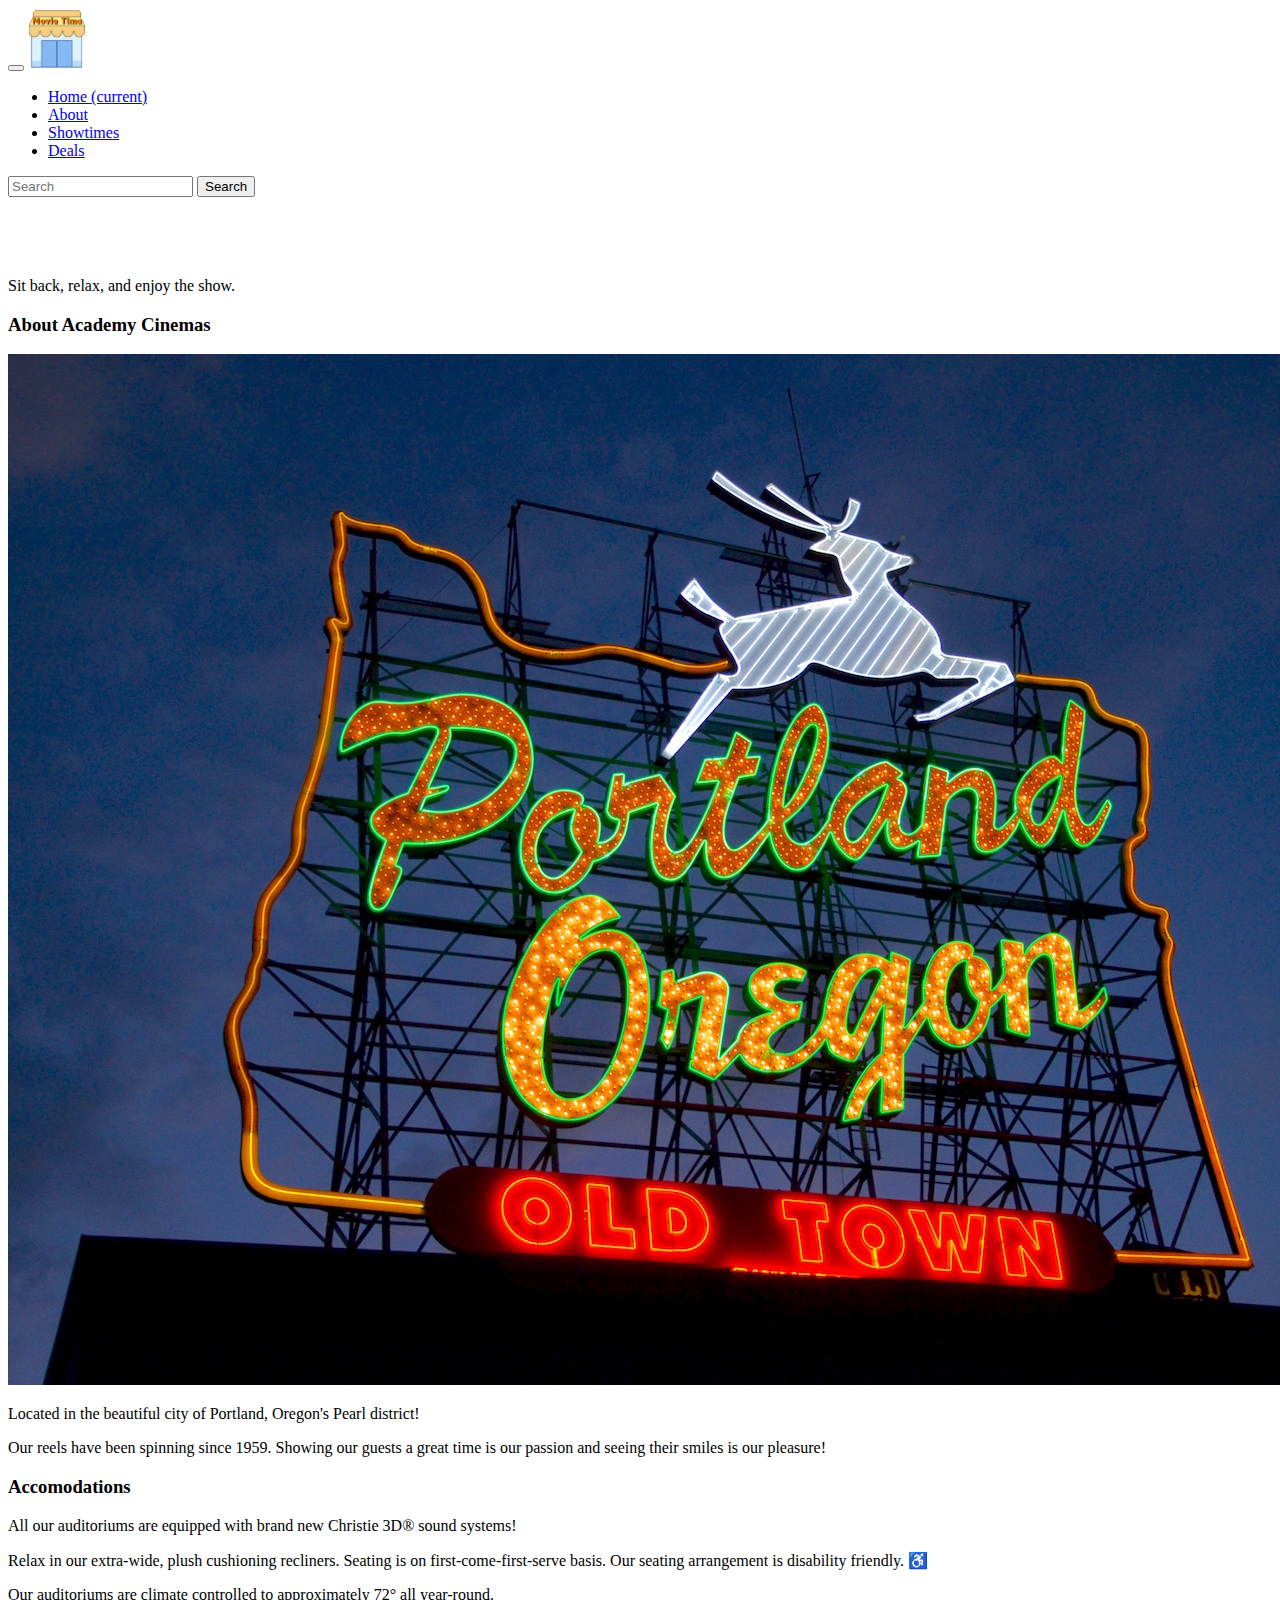
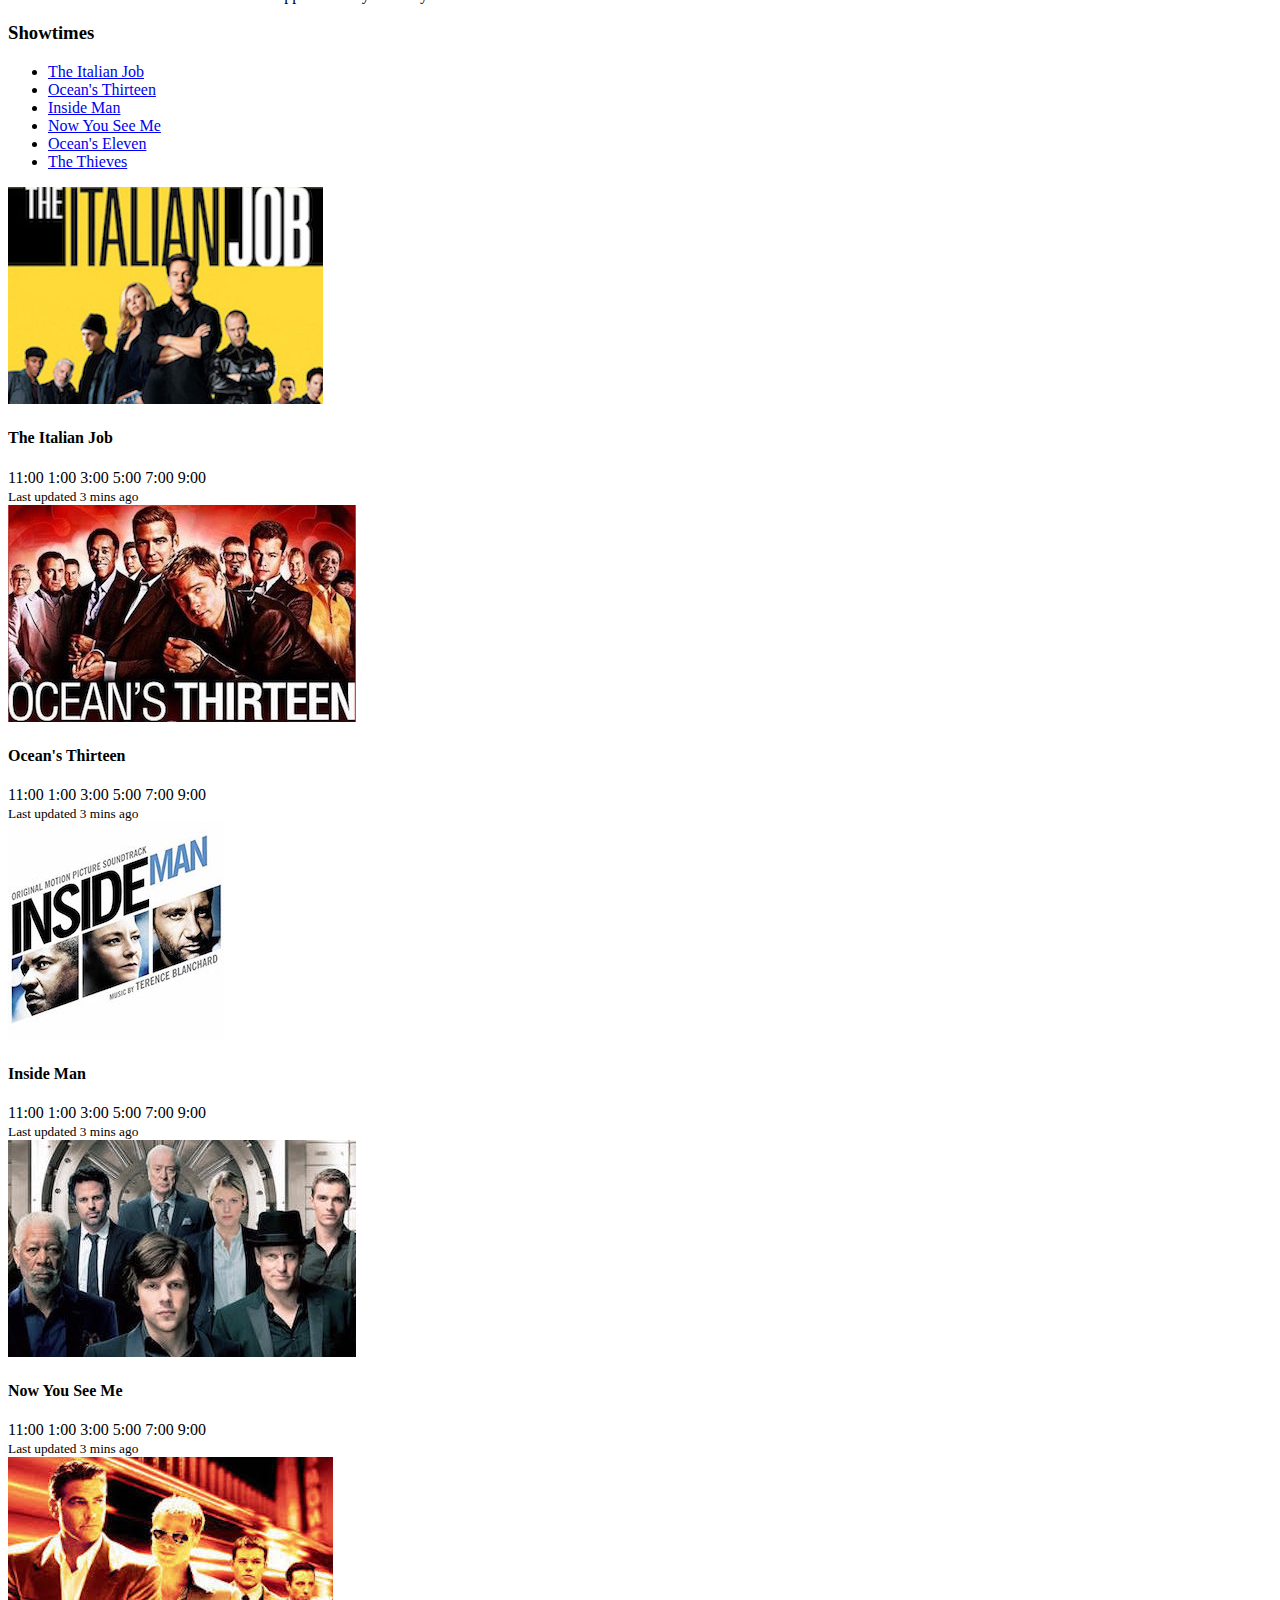
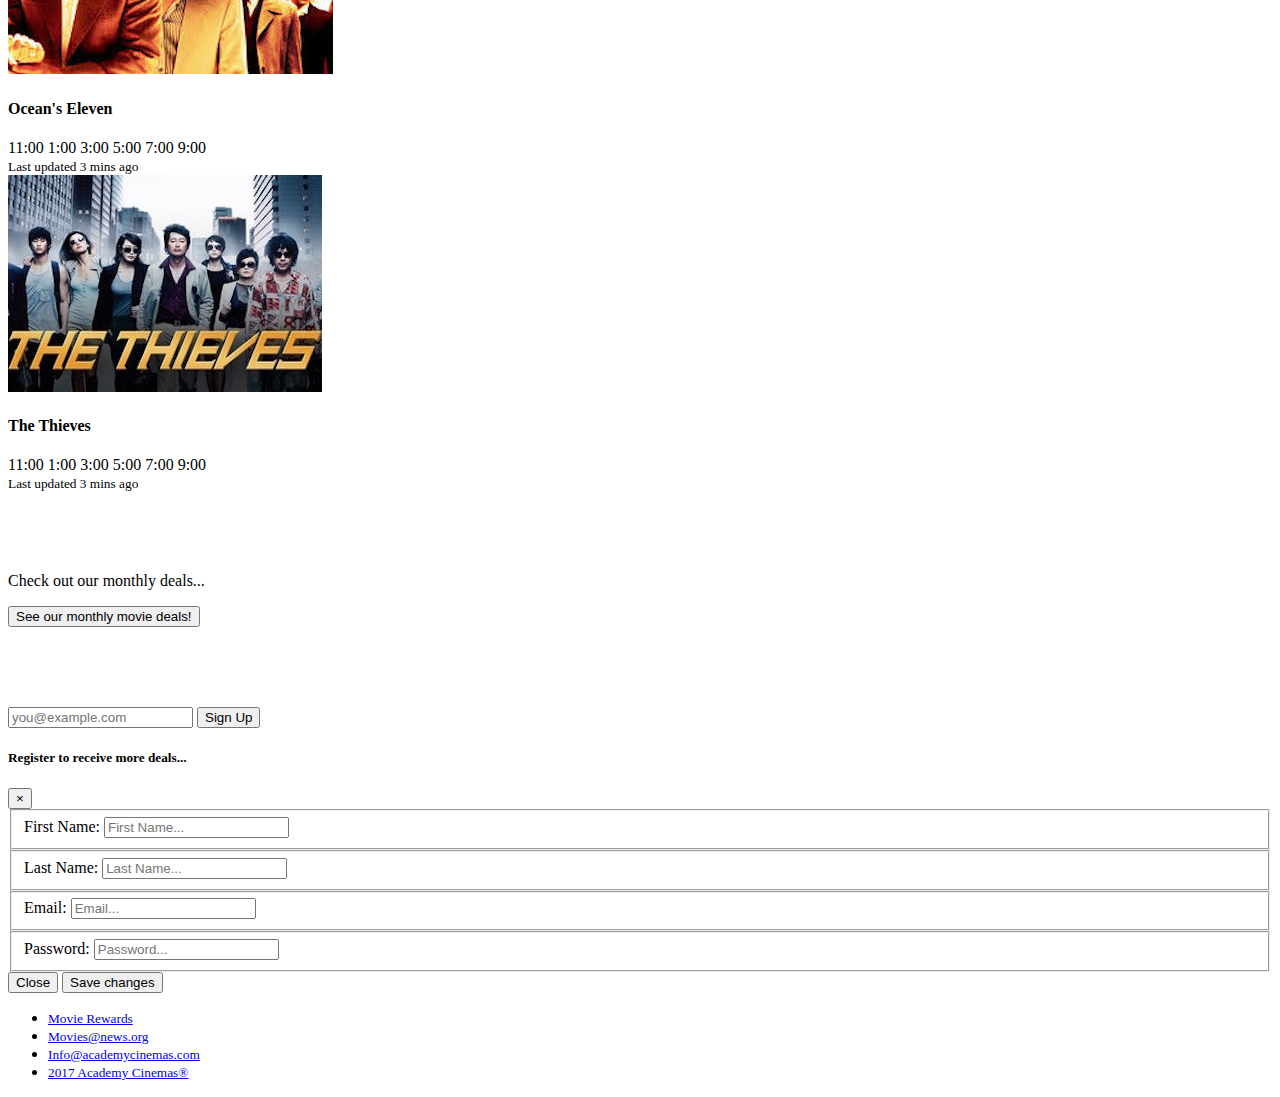
<file: Bootstrap/cinema.html>
<!DOCTYPE html>
<html lang="en">
  <head>
    <!-- Required meta tags -->
    <title>Academy Cinemas</title>
    <meta charset="utf-8">
    <meta name="viewport" content="width=device-width, initial-scale=1, shrink-to-fit=no">

    <!-- Bootstrap CSS -->
    <link rel="stylesheet" href="https://stackpath.bootstrapcdn.com/bootstrap/4.1.1/css/bootstrap.min.css" integrity="sha384-WskhaSGFgHYWDcbwN70/dfYBj47jz9qbsMId/iRN3ewGhXQFZCSftd1LZCfmhktB" crossorigin="anonymous">
    <link rel="stylesheet" href="./css/cinema_style.css">
  </head>
  <body id="home">
    <!-- page content -->
    <div class="container">

      <!--navigation-->
        <nav class="navbar navbar-toggleable-md navbar-inverse bg-inverse fixed-top">
          <button class="navbar-toggler navbar-toggler-right" type="button" data-toggle="collapse" data-target="#navbarSupportedContent" aria-controls="navbarSupportedContent" aria-expanded="false" aria-label="Toggle navigation">
            <span class="navbar-toggler-icon"></span>
          </button>

          <a class="navbar-brand" href="#">
            <img src="./img/movie_logo.gif" width="58" height="60" alt="">
          </a> 
          <div class="collapse navbar-collapse" id="navbarSupportedContent">
            <ul class="navbar-nav mr-auto">
              <li class="nav-item active">
                <a class="nav-link" href="#">Home <span class="sr-only">(current)</span></a>
              </li>
              <li class="nav-item">
                <a class="nav-link" href="#">About</a>
              </li>
              <li class="nav-item">
                <a class="nav-link" href="#showtimes">Showtimes</a>
              </li>
              <li class="nav-item">
                <a class="nav-link" href="#deals">Deals</a>
              </li>
            </ul>
            <form class="form-inline my-2 my-lg-0 hidden-sm-down">
              <input class="form-control mr-sm-2" type="text" placeholder="Search">
              <button class="btn btn-outline-success my-2 my-sm-0" type="submit">Search</button>
            </form>
          </div>
        </nav>

        <!--navigation END-->
        <!---jumobtron---> 

        <div class="jumbotron jumbotron-fluid text-center bg-primary mt-4 hidden-md-down">
          <div class="container">
            <h1 class="display-2">Academy Cinemas</h1>
            <p class="lead">Sit back, relax, and enjoy the show.</p>
          </div>
        </div>

        <!--jumbotron END-->

        <!--main content-->
        <div class="container my-5">
          <div class="row">
            <div class="col-md-4 pt-5">
              <h3>About Academy Cinemas</h3>
              <img src="./img/pdx.jpg" class="img-fluid" alt="">
              <p>Located in the beautiful city of Portland, Oregon's Pearl district!</p>
              <p>Our reels have been spinning since 1959. Showing our guests a great time is our passion and seeing their smiles is our pleasure!</p>
            </div>
            <div class="col-md-4 pt-5">
              <h3>Accomodations</h3>
              <p>All our auditoriums are equipped with brand new Christie 3D&reg; sound systems!</p>
              <p>Relax in our extra-wide, plush cushioning recliners. Seating is on first-come-first-serve basis. Our seating arrangement is disability friendly. &#9855;</p>
              <p>Our auditoriums are climate controlled to approximately 72&deg; all year-round.</p>
            </div>
            <div class="col-md-4 pt-5">
              <h3>Showtimes</h3>
              <ul class="list-group">
                <li class="list-group-item">
                  <a class="nav-link" href="#showtimes">The Italian Job</a>
                </li>
                <li class="list-group-item">
                  <a class="nav-link" href="#showtimes">Ocean's Thirteen</a>
                </li>
                <li class="list-group-item">
                  <a class="nav-link" href="#showtimes">Inside Man</a>
                </li>
                <li class="list-group-item">
                  <a class="nav-link" href="#showtimes">Now You See Me</a>
                </li>
                <li class="list-group-item">
                  <a class="nav-link" href="#showtimes">Ocean's Eleven</a>
                <li class="list-group-item">
                  <a class="nav-link" href="#showtimes">The Thieves</a>
                </li>
              </ul>
            </div>
          </div>
        </div>

        <!--main content END-->
        
        <!--showtimes-->
        <div class="card-deck" id="showtimes">
          <div class="card mb-2">
            <img class="card-img-top" src="./img/italianjob.jpg" alt="Card image cap">
            <div class="card-block">
              <h4 class="card-title">The Italian Job</h4>
                <span class="badge badge-pill badge-info">11:00</span>
                <span class="badge badge-pill badge-info">1:00</span>
                <span class="badge badge-pill badge-info">3:00</span>
                <span class="badge badge-pill badge-info">5:00</span>
                <span class="badge badge-pill badge-info">7:00</span>
                <span class="badge badge-pill badge-info">9:00</span>
            </div>
            <div class="card-footer">
              <small class="text-muted">Last updated 3 mins ago</small>
            </div>
          </div>
          <div class="card">
            <img class="card-img-top" src="./img/oceansthirteen.jpg" alt="Card image cap">
            <div class="card-block">
              <h4 class="card-title">Ocean's Thirteen</h4>
                <span class="badge badge-pill badge-info">11:00</span>
                <span class="badge badge-pill badge-info">1:00</span>
                <span class="badge badge-pill badge-info">3:00</span>
                <span class="badge badge-pill badge-info">5:00</span>
                <span class="badge badge-pill badge-info">7:00</span>
                <span class="badge badge-pill badge-info">9:00</span>
            </div>
            <div class="card-footer">
              <small class="text-muted">Last updated 3 mins ago</small>
            </div>
          </div>
          <div class="card">
            <img class="card-img-top" src="./img/insideman.jpg" alt="Card image cap">
            <div class="card-block">
              <h4 class="card-title">Inside Man</h4>
                <span class="badge badge-pill badge-info">11:00</span>
                <span class="badge badge-pill badge-info">1:00</span>
                <span class="badge badge-pill badge-info">3:00</span>
                <span class="badge badge-pill badge-info">5:00</span>
                <span class="badge badge-pill badge-info">7:00</span>
                <span class="badge badge-pill badge-info">9:00</span>
            </div>
            <div class="card-footer">
              <small class="text-muted">Last updated 3 mins ago</small>
            </div>
          </div>
          <div class="card">
            <img class="card-img-top" src="./img/nowyouseeme.jpg" alt="Card image cap">
            <div class="card-block">
              <h4 class="card-title">Now You See Me</h4>
                <span class="badge badge-pill badge-info">11:00</span>
                <span class="badge badge-pill badge-info">1:00</span>
                <span class="badge badge-pill badge-info">3:00</span>
                <span class="badge badge-pill badge-info">5:00</span>
                <span class="badge badge-pill badge-info">7:00</span>
                <span class="badge badge-pill badge-info">9:00</span>
            </div>
            <div class="card-footer">
              <small class="text-muted">Last updated 3 mins ago</small>
            </div>
          </div>
          <div class="card">
            <img class="card-img-top" src="./img/oceanseleven.jpg" alt="Card image cap">
            <div class="card-block">
              <h4 class="card-title">Ocean's Eleven</h4>
                <span class="badge badge-pill badge-info">11:00</span>
                <span class="badge badge-pill badge-info">1:00</span>
                <span class="badge badge-pill badge-info">3:00</span>
                <span class="badge badge-pill badge-info">5:00</span>
                <span class="badge badge-pill badge-info">7:00</span>
                <span class="badge badge-pill badge-info">9:00</span>
            </div>
            <div class="card-footer">
              <small class="text-muted">Last updated 3 mins ago</small>
            </div>
          </div>
          <div class="card">
            <img class="card-img-top" src="./img/thethieves.jpg" alt="Card image cap">
            <div class="card-block">
              <h4 class="card-title">The Thieves</h4>
                <span class="badge badge-pill badge-info">11:00</span>
                <span class="badge badge-pill badge-info">1:00</span>
                <span class="badge badge-pill badge-info">3:00</span>
                <span class="badge badge-pill badge-info">5:00</span>
                <span class="badge badge-pill badge-info">7:00</span>
                <span class="badge badge-pil  l badge-info">9:00</span>
            </div>
            <div class="card-footer">
              <small class="text-muted">Last updated 3 mins ago</small>
            </div>
          </div>
        </div>
        <!--showtimes END-->

        <div class="jumbotron jumbotron-fluid text-center bg-info mt-5">
          <div class="container">
            <h1 class="display-4 hidden-sm-down" style="color:#fff;font-family:roboto;font-weight:500;text-transform:uppercase">Movie Deals</h1>
            <p class="lead">Check out our monthly deals...</p>
            <button type="button" class="btn btn-outline-primary" data-toggle="modal" data-target="#register">See our monthly movie deals!</button>
          </div>
        </div>


        <!--signup-->
        <div class="container py-4 text-center col-md-6">
          <form>
            <div class="form-group row">
              <h1 class="text-primary display-5 my-5">Stay current on movies!</h1>
              <div class="col-sm-12">
                <input type="email" class="form-control form-control-lg" id="lgFormGroupInput" placeholder="you@example.com">
                <button type="button" class="btn btn-secondary btn-info popover-dismiss" data-container="body" data-toggle="popover" data-placement="top" data-content="Submit your email to receive great movie reward deals!"> 
                Sign Up
                </button>
              </div>
            </div>
          </form>

        </div>

        <!--signup END-->


        <!--form modal-->
        <div class="modal fade" id="register">
          <div class="modal-dialog" role="document">
            <div class="modal-content">
              <div class="modal-header">
                <h5 class="modal-title" id="exampleModalLabel">Register to receive more deals...</h5>
                <button type="button" class="close" data-dismiss="modal" aria-label="Close">
                  <span aria-hidden="true">&times;</span>
                </button>
              </div>
            <div class="modal-body">
            <form>
              <fieldset class="form-group">
                <label for="firstname">First Name:</label>
                <input type="text" class="form-control" id="firstname" placeholder="First Name...">
              </fieldset>
              <fieldset class="form-group">
                <label for="lastname">Last Name:</label>
                <input type="text" class="form-control" id="lastname" placeholder="Last Name...">
              </fieldset>
              <fieldset class="form-group">
                <label for="email">Email:</label>
                <input type="email" class="form-control" id="email" placeholder="Email...">
              </fieldset>
              <fieldset class="form-group">
                <label for="password">Password:</label>
                <input type="password" class="form-control" id="password" placeholder="Password...">
              </fieldset>
              



            </div>
              <div class="modal-footer">
                <button type="button" class="btn btn-secondary" data-dismiss="modal">Close</button>
                <button type="button" class="btn btn-primary">Save changes</button>
              </div>
            </div>
          </div>
        </div>
        <!--form modal end-->


        <!--footer-->
        <ul class="nav" id="deals">
          <li class="nav-item">
            <small><a class="nav-link active" href="#">Movie Rewards</a></small>
          </li>
          <li class="nav-item">
            <small><a class="nav-link" href="#">Movies@news.org</a></small>
          </li>
          <li class="nav-item">
            <small><a class="nav-link" href="#">Info@academycinemas.com</a></small>
          </li>
          <li class="nav-item">
            <small><a class="nav-link disabled" href="#">2017 Academy Cinemas&reg;</a></small>
          </li>
        </ul>

        <!--footer END-->

    </div>
    <!-- page content END-->
    <!-- jQuery first, then Tether, then Bootstrap JS. -->
    <script src="https://code.jquery.com/jquery-3.3.1.slim.min.js" integrity="sha384-q8i/X+965DzO0rT7abK41JStQIAqVgRVzpbzo5smXKp4YfRvH+8abtTE1Pi6jizo" crossorigin="anonymous"></script>
    <script src="https://cdnjs.cloudflare.com/ajax/libs/popper.js/1.14.3/umd/popper.min.js" integrity="sha384-ZMP7rVo3mIykV+2+9J3UJ46jBk0WLaUAdn689aCwoqbBJiSnjAK/l8WvCWPIPm49" crossorigin="anonymous"></script>
    <script src="https://stackpath.bootstrapcdn.com/bootstrap/4.1.1/js/bootstrap.min.js" integrity="sha384-smHYKdLADwkXOn1EmN1qk/HfnUcbVRZyYmZ4qpPea6sjB/pTJ0euyQp0Mk8ck+5T" crossorigin="anonymous"></script>

    <script>
      $('.popover-dismiss').popover({
        trigger: 'focus'
      })
    </script>

  </body>
</html>
</file>
<file: Bootstrap/css/cinema_style.css>
h1{
	font-family: roboto;
	font-weight: 900;
	text-transform: uppercase;
	color: #fff;


}
</file>
